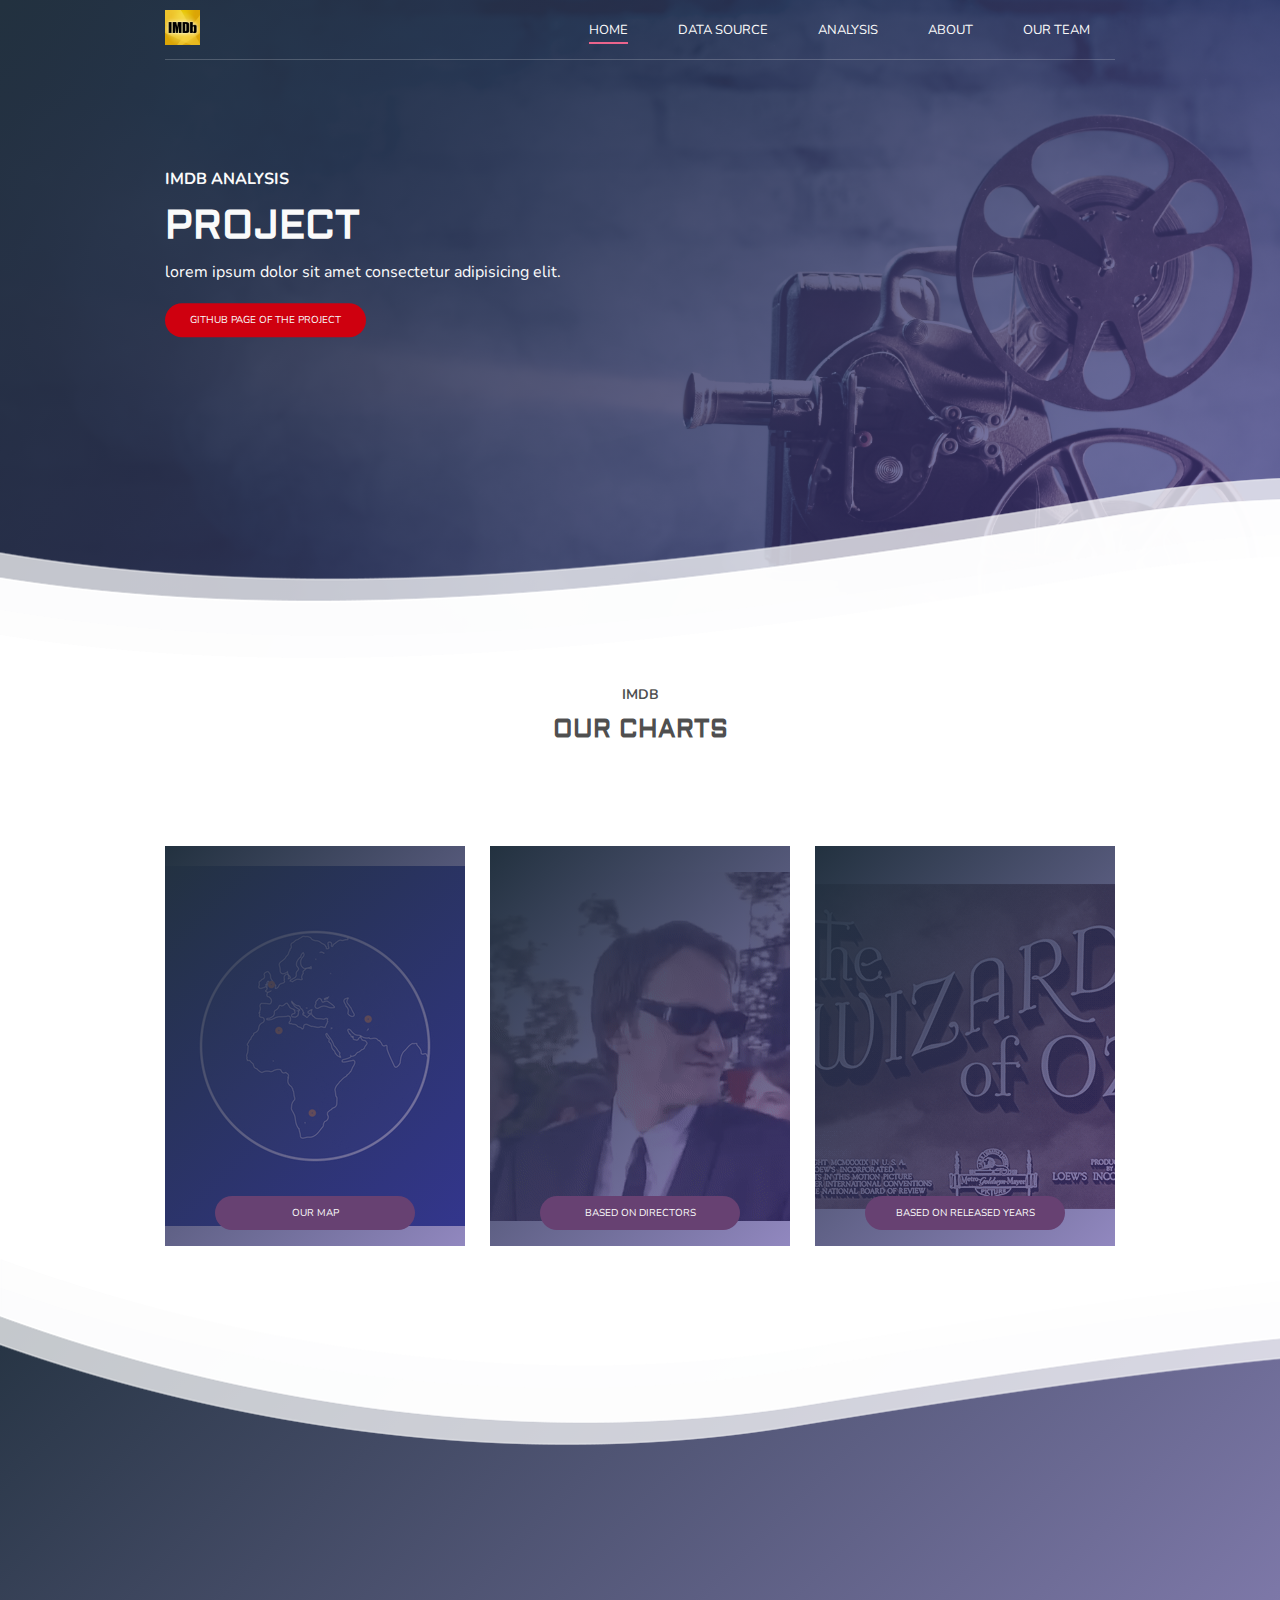
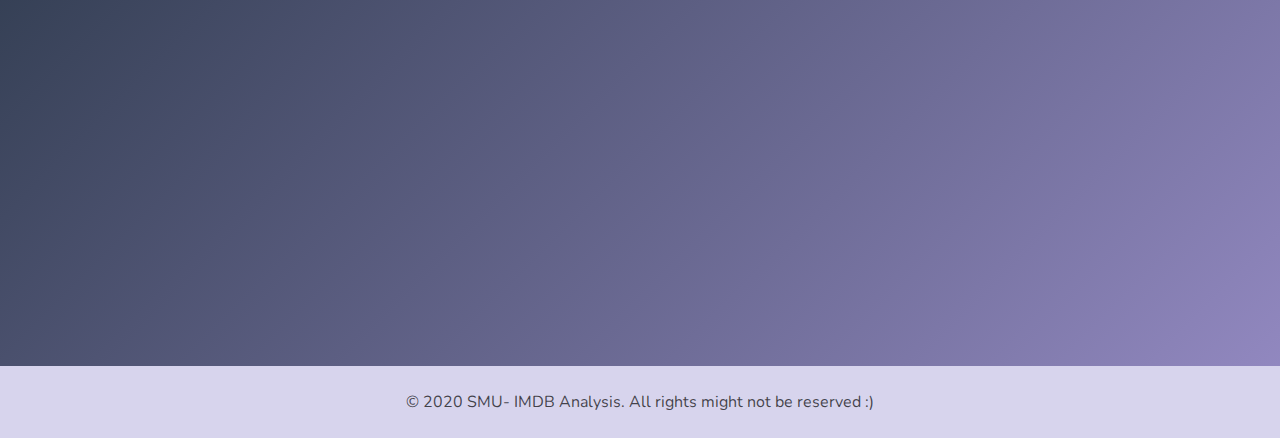
<file: website_imdb version/index.html>
<!doctype html>
<html lang="en">
<head>
    <meta charset="UTF-8">
    <meta name="viewport"
          content="width=device-width, user-scalable=no, initial-scale=1.0, maximum-scale=1.0, minimum-scale=1.0">
    <meta http-equiv="X-UA-Compatible" content="ie=edge">
    <title>Trust in Rating</title>
    
    <!--Google Fonts-->
    <link href="https://fonts.googleapis.com/css?family=Nunito&display=swap" rel="stylesheet">
    <link href="https://fonts.googleapis.com/css?family=Aldrich&display=swap" rel="stylesheet">
    
    <link rel="icon" type="image" href="https://www.pinclipart.com/picdir/middle/49-490298_v-png-tv-clipart-tv-icon-png-black.png">
    <!--Our own stylesheet-->
    <link rel="stylesheet" href="styles.css">
</head>
<body>

    <header>
        <div class="container">
            <nav>
                <div class="nav-brand">
                    <a href="https://www.imdb.com/" target="_blank">
                        <img src="./images/imdblogo.png" alt="">
                    </a>
                </div>
            
            
            
                <div class="menu-icons open">
                    <i class="icon ion-md-menu"></i>
                </div>

                <ul class="nav-list">
                    <div class="menu-icons close">
                        <i class="icon ion-md-close"></i>
                    </div>
                    <li class="nav-item">
                        <a href="#" class="nav-link current">Home</a>
                    </li>
                    <li class="nav-item">
                        <a href="https://www.kaggle.com/netflix-inc/netflix-prize-data" target="_blank" class="nav-link">Data Source</a>
                    </li>
                    <li class="nav-item">
                        <a href="#" class="nav-link">Analysis</a>
                    </li>
                    
                    <li class="nav-item">
                        <a href="#" class="nav-link">About</a>
                    </li>

                    <li class="nav-item">
                        <a href="team.html" class="nav-link">Our Team</a>
                    </li>
                </ul>
            </nav>
        </div>
    </header>

    <main>
        <section class="netflix">
            <div class="container">
                <div class="main-message">
                    <h3>IMDB Analysis</h3>
                    <h1>Project</h1>
                    <p>Lorem ipsum dolor sit amet consectetur adipisicing elit.</p>
                    <div class="cta">
                        <a href="https://github.com/gregobrien1613/Netflix-js.git" target="_blank" class="btn">Github Page of the Project</a>
                    </div>
                </div>
            </div>
    
        </section>

        <section class="chill">
            <div class="container">
                <div class="title-heading">
                    <h3>IMDB</h3>
                    <h1>OUR CHARTS</h1>
                    <p></p>
                </div>

                <div class="activities-grid">
                    <!--NO1-->
                    <div class="activities-grid-item html">
                        <a href="http://www.flatuicolorpicker.com/red-hex-color-model" target="_blank" class="btn1">Our Map</a>
                        
                    </div>
                    
                    <!--NO2-->
                    <div class="activities-grid-item python">
                        <a href="http://www.flatuicolorpicker.com/red-hex-color-model" target="_blank" class="btn1">Based on Directors</a>
                        
                    </div>

                    <!--NO3-->
                    <div class="activities-grid-item sql">
                        <a href="http://www.flatuicolorpicker.com/red-hex-color-model" target="_blank" class="btn1">Based on Released Years</a>
                        
                    </div>

                </div>
            </div>
        </section>

        <section class="testimonials">
            <div class="container">
                <div class="testimonial">
                    <div class="testimonial-text-box"></div>

                </div>

            </div>
            
        </section>

    </main>

    <footer>
        <p>&copy; 2020 SMU- IMDB Analysis. All rights might not be reserved :)</p>
    </footer>


    

    
    
    
    
    
    
    
    
    
    <script type="text/javascript" src="scripts.js"></script>
</body>
</html>
</file>
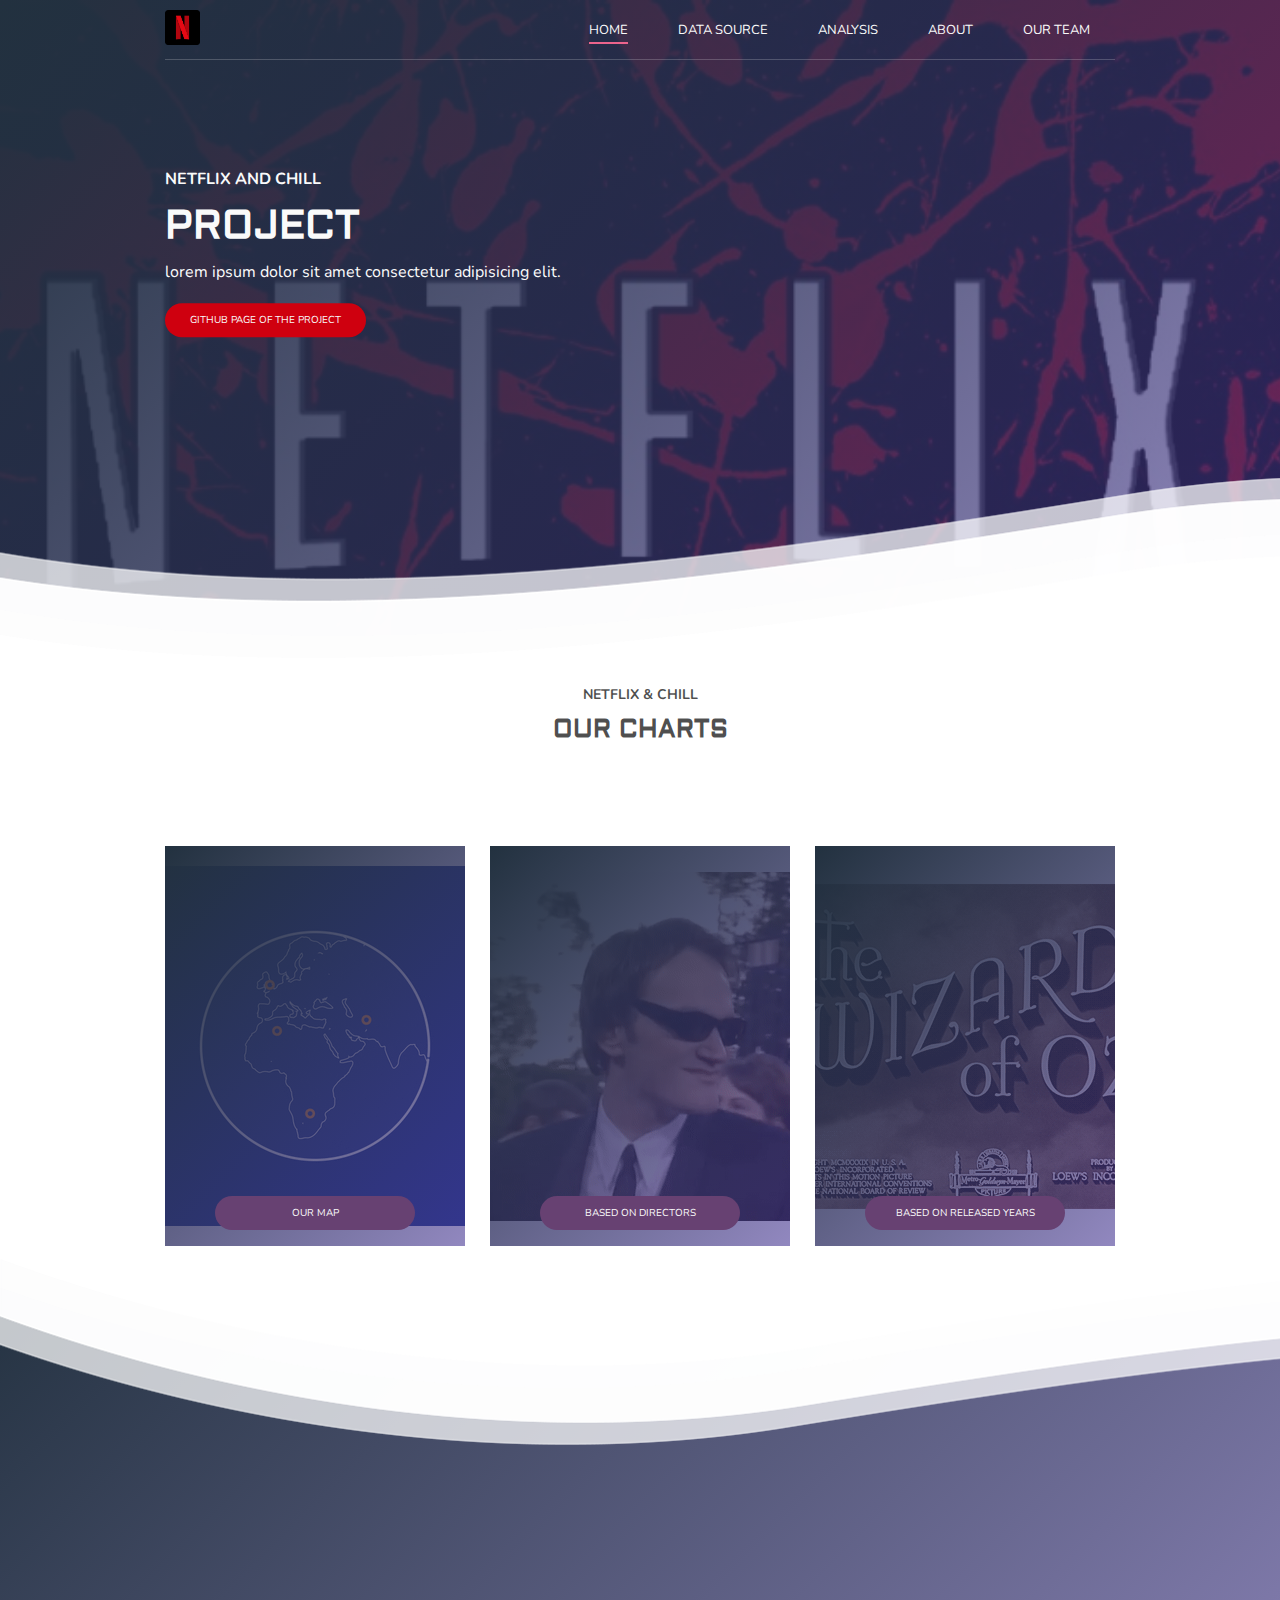
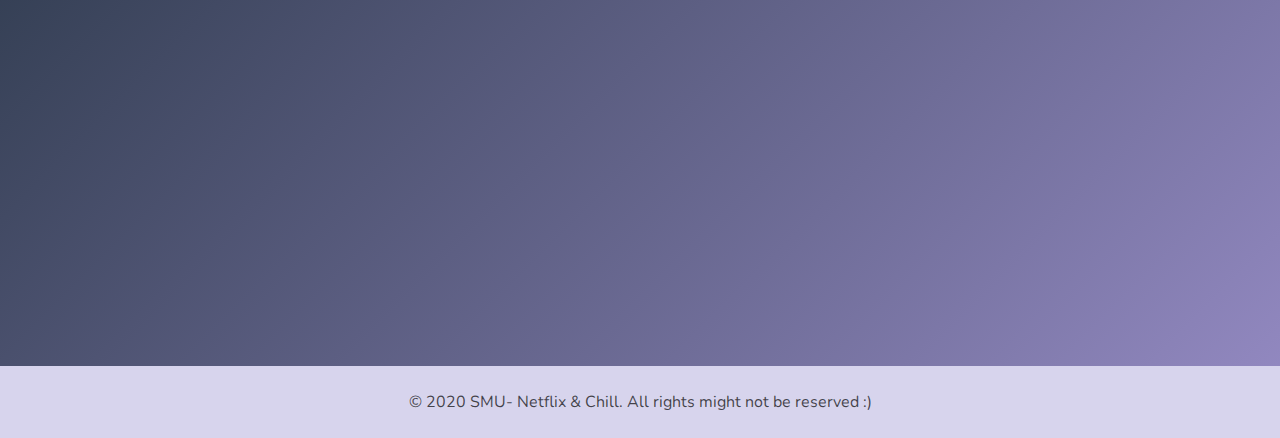
<file: website_n&c/index.html>
<!doctype html>
<html lang="en">
<head>
    <meta charset="UTF-8">
    <meta name="viewport"
          content="width=device-width, user-scalable=no, initial-scale=1.0, maximum-scale=1.0, minimum-scale=1.0">
    <meta http-equiv="X-UA-Compatible" content="ie=edge">
    <title>Netflix & Chill</title>
    
    <!--Google Fonts-->
    <link href="https://fonts.googleapis.com/css?family=Nunito&display=swap" rel="stylesheet">
    <link href="https://fonts.googleapis.com/css?family=Aldrich&display=swap" rel="stylesheet">
    
    <link rel="icon" type="image" href="https://www.pinclipart.com/picdir/middle/49-490298_v-png-tv-clipart-tv-icon-png-black.png">
    <!--Our own stylesheet-->
    <link rel="stylesheet" href="styles.css">
</head>
<body>

    <header>
        <div class="container">
            <nav>
                <div class="nav-brand">
                    <a href="https://www.netflix.com/" target="_blank">
                        <img src="./images/netflix-logo.png" alt="">
                    </a>
                </div>
            
            
            
                <div class="menu-icons open">
                    <i class="icon ion-md-menu"></i>
                </div>

                <ul class="nav-list">
                    <div class="menu-icons close">
                        <i class="icon ion-md-close"></i>
                    </div>
                    <li class="nav-item">
                        <a href="#" class="nav-link current">Home</a>
                    </li>
                    <li class="nav-item">
                        <a href="https://www.kaggle.com/netflix-inc/netflix-prize-data" target="_blank" class="nav-link">Data Source</a>
                    </li>
                    <li class="nav-item">
                        <a href="#" class="nav-link">Analysis</a>
                    </li>
                    
                    <li class="nav-item">
                        <a href="#" class="nav-link">About</a>
                    </li>

                    <li class="nav-item">
                        <a href="team.html" class="nav-link">Our Team</a>
                    </li>
                </ul>
            </nav>
        </div>
    </header>

    <main>
        <section class="netflix">
            <div class="container">
                <div class="main-message">
                    <h3>NETFLIX AND CHILL</h3>
                    <h1>Project</h1>
                    <p>Lorem ipsum dolor sit amet consectetur adipisicing elit.</p>
                    <div class="cta">
                        <a href="https://github.com/gregobrien1613/Netflix-js.git" target="_blank" class="btn">Github Page of the Project</a>
                    </div>
                </div>
            </div>
    
        </section>

        <section class="chill">
            <div class="container">
                <div class="title-heading">
                    <h3>NETFLIX & CHILL</h3>
                    <h1>OUR CHARTS</h1>
                    <p></p>
                </div>

                <div class="activities-grid">
                    <!--NO1-->
                    <div class="activities-grid-item html">
                        <a href="http://www.flatuicolorpicker.com/red-hex-color-model" target="_blank" class="btn1">Our Map</a>
                        
                    </div>
                    
                    <!--NO2-->
                    <div class="activities-grid-item python">
                        <a href="http://www.flatuicolorpicker.com/red-hex-color-model" target="_blank" class="btn1">Based on Directors</a>
                        
                    </div>

                    <!--NO3-->
                    <div class="activities-grid-item sql">
                        <a href="http://www.flatuicolorpicker.com/red-hex-color-model" target="_blank" class="btn1">Based on Released Years</a>
                        
                    </div>

                </div>
            </div>
        </section>

        <section class="testimonials">
            <div class="container">
                <div class="testimonial">
                    <div class="testimonial-text-box"></div>

                </div>

            </div>
            
        </section>

    </main>

    <footer>
        <p>&copy; 2020 SMU- Netflix & Chill. All rights might not be reserved :)</p>
    </footer>


    

    
    
    
    
    
    
    
    
    
    <script type="text/javascript" src="scripts.js"></script>
</body>
</html>
</file>
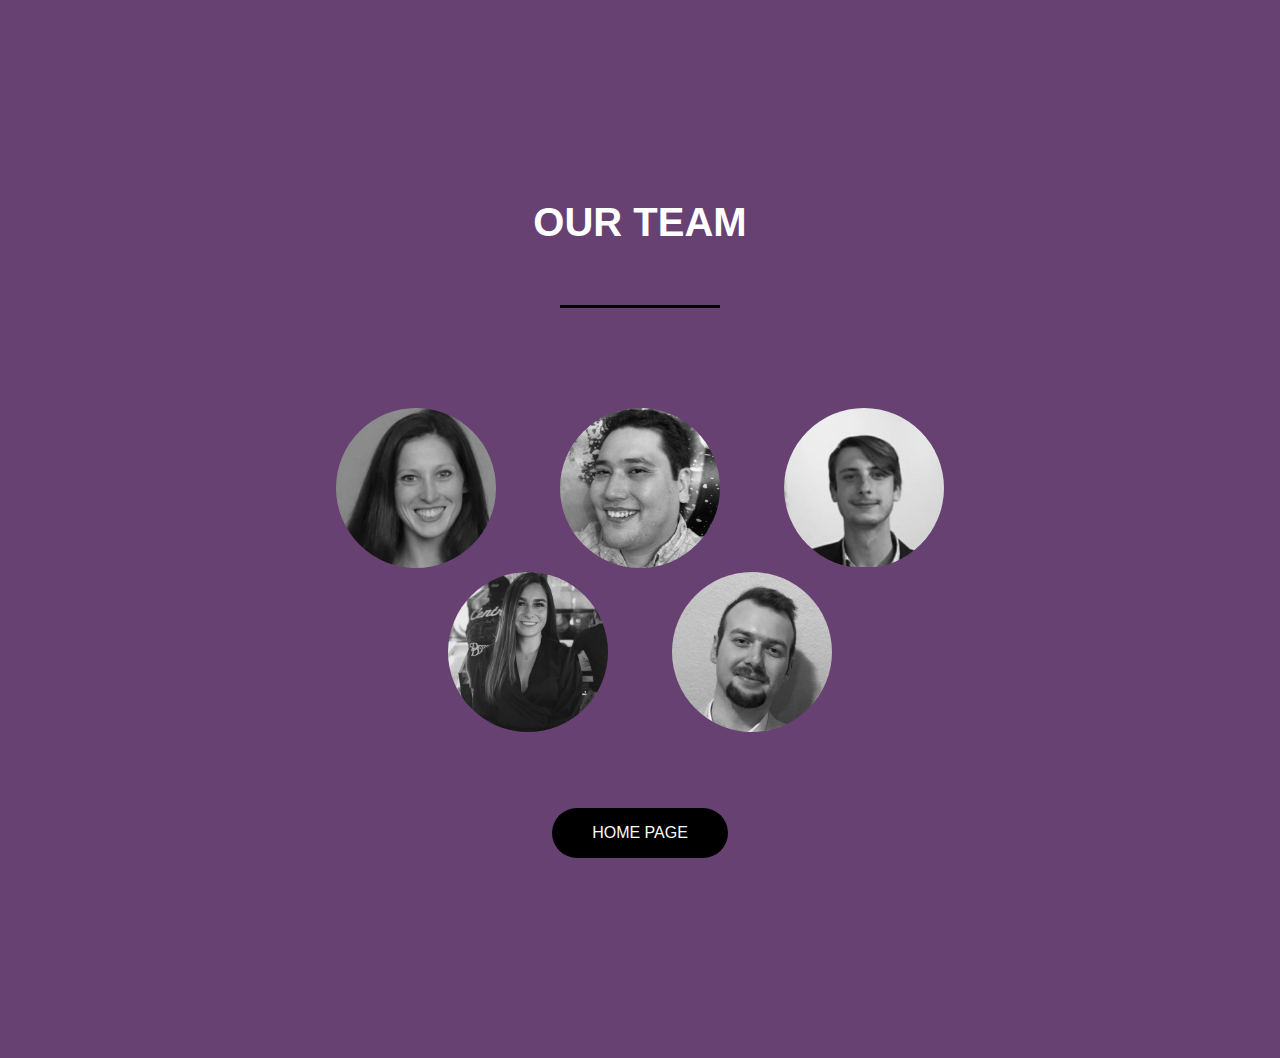
<file: website_imdb version/team.html>
<!DOCTYPE html>
<html lang="en">
<head>
    <meta charset="UTF-8">
    <meta name="viewport" content="width=device-width, initial-scale=1.0">
    <title>Our Team</title>
    <link rel="stylesheet" href="team.css">
    <link rel="icon" type="image" href="https://www.pinclipart.com/picdir/middle/49-490298_v-png-tv-clipart-tv-icon-png-black.png">
</head>
<body>
    
<div class="team-section">
    <h1>Our Team</h1>
    <span class="border"></span>

<div class="ps">
    <a href="#p1"><img src="team_images/stephanie_smith.PNG" alt=""></a>
    <a href="#p2"><img src="team_images/alex_ledger.PNG" alt=""></a>
    <a href="#p3"><img src="team_images/gregory_obrien.PNG" alt=""></a>
    <a href="#p4"><img src="team_images/monica_moussavi.PNG" alt=""></a>
    <a href="#p5"><img src="team_images/baris_yalcin.jfif" alt=""></a>
</div>

<div class="section" id="p1">
    <span class="name">Stephanie Smith</span>
    <span class="border"></span>
    
</div>

<div class="section" id="p2">
    <span class="name">Alex Ledger</span>
    <span class="border"></span>
    
</div>

<div class="section" id="p3">
    <span class="name">Gregory O'brian</span>
    <span class="border"></span>
    
</div>

<div class="section" id="p4">
    <span class="name">Monica Moussavi</span>
    <span class="border"></span>
    
</div>

<div class="section" id="p5">
    <span class="name">Baris Yalcin</span>
    <span class="border"></span>
    
</div>


<a style="text-decoration:none" href="index.html" class="btn">Home Page</a>





</body>
</html>
</file>
<file: website_imdb version/styles.css>
*,
*::before,
*::after {
    margin:0;
    padding:0;
    box-sizing: inherit;
}

html {
    font-family: 'Nunito', sans-serif;
    font-size: 10px;
    box-sizing: border-box;
}

a {
    text-decoration: none;
}

ul {
    list-style: none;
}

p {
    font-size: 1.6rem;
}

img {
    width: 100%;
    max-width: 100%;
    height: auto;
}

section {
    padding: 5rem 0;
}

/*body {
    background-color: cornflowerblue;
}*/

header {
    width: 100%;
    height: 5rem;
    position: absolute;
    top: 0;
    left: 0;
    z-index: 1;
}

.container {
    width: 100%;
    max-width: 98rem;
    margin: 0 auto;
    padding: 0 1.5rem;
}

nav {
    width: 100%;
    display: flex;
    align-items: center;
    justify-content: space-between;
    padding: 1rem 0;
    border-bottom: 1px solid rgba(255,255,255,.2);
}

.nav-brand {
    width: 2rem;
}

.menu-icons i {
    font-size: 3.5rem;
    color: #fafafa;
    cursor: pointer;
}

.close i {
    color: #cf000f;
}

.nav-list {
    width: 25rem;
    height: 100vh;
    background-color: #d7d4ed;
    position: fixed;
    top: 0;
    right: -26rem;
    display: flex;
    flex-direction: column;
    align-items: center;
    justify-content: center;
    z-index: 1500;
    transition: all 650ms ease-in-out;
}

.nav-list.active {
    right: 0;
}

.close {
    position: absolute;
    top: 1rem;
    left: 1.5rem;
}

.nav-item {
    margin: 1.5rem 0;
}

.nav-link {
    font-size: 1.6rem;
    text-transform: uppercase;
    color: rgba(0,0,0,.7);
}

.netflix {
    width: 100%;
    height: 80vh;
    background: linear-gradient(135deg, rgba(34, 49, 63, 1) 0%, rgba(72,56,149,0.6) 
100%), url("./images/camera.jpg") center no-repeat fixed;
    background-size: cover;
    position: relative;
}

.netflix::before {
    content: "";
    position: absolute;
    left: 0;
    bottom: -3px;
    width: 100%;
    height: 4.7rem;
    background: url("./images/wave-small.png") center no-repeat;
    background-size: cover;
}

.main-message {
    width: 100%;
    max-width: 50rem;
    color: #fafafa;
    text-transform: uppercase;
    transform: translateY(20%);
}

.main-message h3 {
    font-size: 1.6rem;
}

.main-message h1 {
    font-size: 4rem;
    font-family: 'Aldrich', sans-serif;
    margin: 1rem 0;
}

.main-message p {
    text-transform: lowercase;
}

.btn {
    background-color: #cf000f;
    border-radius: 2rem;
    color: #fafafa;
    display: inline-block;
    margin-top: 2rem;
    padding: 1rem 2.5rem;
    text-transform: uppercase;
    transition: background-color 650ms;
}

.btn:hover {
    background-color: #674172;
}

.btn1 {
    background-color: #674172;
    border-radius: 2rem;
    color: #fafafa;
    display: inline-block;
    margin-top: 30rem;
    padding: 1rem 2.5rem;
    text-transform: uppercase;
    transition: background-color 650ms;
    text-align: center;
    text-transform: uppercase;
    text-shadow: azure;
}

.btn1:hover {
    background-color: #cf000f;
}

/*second page*/

.chill {
    padding: 0;
}

.title-heading {
    text-align: center;
    text-transform: uppercase;
    margin-bottom: 10rem;
    color: rgba(0,0,0,.7);
}

.title-heading h3 {
    font-size: 1.4rem;
    margin: 1rem 0 1rem;
}

.title-heading h1 {
    font-family: 'Aldrich', sans-serif;
    font-size: 2rem;
    margin: 1rem 0 1rem;
}

.title-heading p {
    text-transform: lowercase;
}

.activities-grid {
    display: grid;
    grid-template-columns: repeat(auto-fit, minmax(25rem, 1fr));
    grid-gap: 2.5rem;
}

.activities-grid-item {
    height: 40rem;
    padding: 5rem;
    color: #fafafa;
    position: relative;
    display: flex;
    flex-direction: column;
    justify-content: left;
    cursor: pointer;
    z-index: 1;
}

.activities-grid-item::before {
    content: "";
    position: absolute;
    top: 0;
    left: 0;
    width: 100%;
    height: 100%;
    background-image: linear-gradient(135deg, rgba(34, 49, 63, 1) 0%, rgba(72,56,149,0.6) 
    100%);
    z-index: -1;
}

.html {
    background: url("./images/map2.gif") center no-repeat;
}

.python {
    background: url("./images/tarantino2.gif") center no-repeat;
}

.sql {
    background: url("./images/oz.gif") center no-repeat;
}




.activities-grid-item i {
    font-size: 4rem;
    color: #eb648c;
}

.activities-grid-item h1 {
    font-family: 'Aldrich', sans-serif;
    font-size: 1.7rem;
    text-transform: uppercase;
    margin-bottom: auto;
}

/*buradan*/

.testimonials {
    width: 100%;
    height: 80vh;
    background: linear-gradient(135deg, rgba(34, 49, 63, 1) 0%, rgba(72,56,149,0.6) 
100%), url("./images/movies2.jpg") center no-repeat fixed;
    background-size: cover;
    position: relative;
}

.testimonials::before {
    content: "";
    position: absolute;
    top: -3px;
    left: 0;
    width: 100%;
    height: 9.4rem;
    background: url("./images/wave-medium-reversed.png") center no-repeat;
    background-size: cover;
}

.testimonial {
    width: 100%;
    color: #fafafa;
    position: absolute;
    top: 55%;
    left: 50%;
    transform: translate(-50%, -50%);
    text-align: center;
}

/*.testimonial-text-box {
    padding: 0 1.5rem;
    margin-bottom: 2rem;
    position: relative;
}

.testimonial-text-box i {
    position: relative;
    top: -8rem;
    left: 50%;
    transform: translateX(-50%);
    font-size: 8rem;
    color: #eb648c;
    opacity: .5;
    z-index: -1;
}

.testimonial-customer img {
    display: flex;
    width: 10rem;
    height: 10rem;
    border-radius: 100%;
    border: 3px solid #eb648c;
}

.testimonial-customer2 img {
    display: center;
    width: 20rem;
    height: 20rem;
    border-radius: 100%;
    border: 3px solid #eb648c;
}*/


/*buraya kadar*/

.adventure-grid {
    display: grid;
    grid-template-columns: repeat(auto-fit, minmax(25rem, 1fr));
    grid-gap: 2.5rem;
    margin-bottom: 2rem;
}

.adventure-grid-item p {
    color: rgba(0,0,0,.7);
}

footer {
    padding: 2.5rem 0;
    background-color: #d7d4ed;
    text-align: center;
    color: rgba(0,0,0,.7);
}

@media screen and (min-width: 350px) {
    .main-message{
        transform: translateY(40%);
    }
}

@media screen and (min-width: 350px) {
    .netflix::before{
        height: 9.4rem;
        background: url(./images/wave-medium.png);
        background-size: cover;
    }
    .testimonials::before{
        height: 9.4rem;
        background: url(./images/wave-medium-reversed.png);
        background-size: cover;
    }
}

@media screen and (min-width: 700px) {
    header{
        height: 8rem;
    }

    .nav-brand {
        width: 3.5rem;
    }

    .nav-list {
        width: initial;
        height: initial;
        background-color: transparent;
        position: initial;
        top: initial;
        right: initial;
        display: flex;
        flex-direction: row;
        transition: initial;
    }

    .menu-icons {
        display: none;
    }

    .nav-item {
        margin: 0 2.5rem;
    }

    .nav-link,
    .current {
        color: #fafafa;
        position: relative;
        font-size: 1.3rem;
    }

    .nav-link::before,
    .current::before {
        content: "";
        position: absolute;
        left: 0;
        bottom: -.5rem;
        background-color: #eb648c;
        width: 100%;
        height: 2px;
        transform: scaleX(0);
        transform-origin: left;
        transition: transform 650ms;
    }

    .current::before{
        transform: scaleX(1);
    }

    .nav-link:hover::before {
        transform: scaleX(1);
    }

    .netflix {
        height: 60vh;
    }

    .main-message {
        transform: translateY(70%);
    }

    .title-heading h1 {
        font-size: 2.5rem;
    }
}

@media screen and (min-width: 950px) {
    .netflix::before{
        height: 22.7rem;
        background: url(./images/wave-large.png);
        background-size: cover;
    }
    .testimonials::before{
        height: 22.7rem;
        background: url(./images/wave-large-reversed.png);
        background-size: cover;
    }
}

@media screen and (min-width: 1200px) {
    .netflix {
        height: 75vh;
    }
}
</file>
<file: website_n&c/styles.css>
*,
*::before,
*::after {
    margin:0;
    padding:0;
    box-sizing: inherit;
}

html {
    font-family: 'Nunito', sans-serif;
    font-size: 10px;
    box-sizing: border-box;
}

a {
    text-decoration: none;
}

ul {
    list-style: none;
}

p {
    font-size: 1.6rem;
}

img {
    width: 100%;
    max-width: 100%;
    height: auto;
}

section {
    padding: 5rem 0;
}

/*body {
    background-color: cornflowerblue;
}*/

header {
    width: 100%;
    height: 5rem;
    position: absolute;
    top: 0;
    left: 0;
    z-index: 1;
}

.container {
    width: 100%;
    max-width: 98rem;
    margin: 0 auto;
    padding: 0 1.5rem;
}

nav {
    width: 100%;
    display: flex;
    align-items: center;
    justify-content: space-between;
    padding: 1rem 0;
    border-bottom: 1px solid rgba(255,255,255,.2);
}

.nav-brand {
    width: 2rem;
}

.menu-icons i {
    font-size: 3.5rem;
    color: #fafafa;
    cursor: pointer;
}

.close i {
    color: #cf000f;
}

.nav-list {
    width: 25rem;
    height: 100vh;
    background-color: #d7d4ed;
    position: fixed;
    top: 0;
    right: -26rem;
    display: flex;
    flex-direction: column;
    align-items: center;
    justify-content: center;
    z-index: 1500;
    transition: all 650ms ease-in-out;
}

.nav-list.active {
    right: 0;
}

.close {
    position: absolute;
    top: 1rem;
    left: 1.5rem;
}

.nav-item {
    margin: 1.5rem 0;
}

.nav-link {
    font-size: 1.6rem;
    text-transform: uppercase;
    color: rgba(0,0,0,.7);
}

.netflix {
    width: 100%;
    height: 80vh;
    background: linear-gradient(135deg, rgba(34, 49, 63, 1) 0%, rgba(72,56,149,0.6) 
100%), url("./images/crsh2.jpg") center no-repeat fixed;
    background-size: cover;
    position: relative;
}

.netflix::before {
    content: "";
    position: absolute;
    left: 0;
    bottom: -3px;
    width: 100%;
    height: 4.7rem;
    background: url("./images/wave-small.png") center no-repeat;
    background-size: cover;
}

.main-message {
    width: 100%;
    max-width: 50rem;
    color: #fafafa;
    text-transform: uppercase;
    transform: translateY(20%);
}

.main-message h3 {
    font-size: 1.6rem;
}

.main-message h1 {
    font-size: 4rem;
    font-family: 'Aldrich', sans-serif;
    margin: 1rem 0;
}

.main-message p {
    text-transform: lowercase;
}

.btn {
    background-color: #cf000f;
    border-radius: 2rem;
    color: #fafafa;
    display: inline-block;
    margin-top: 2rem;
    padding: 1rem 2.5rem;
    text-transform: uppercase;
    transition: background-color 650ms;
}

.btn:hover {
    background-color: #674172;
}

.btn1 {
    background-color: #674172;
    border-radius: 2rem;
    color: #fafafa;
    display: inline-block;
    margin-top: 30rem;
    padding: 1rem 2.5rem;
    text-transform: uppercase;
    transition: background-color 650ms;
    text-align: center;
    text-transform: uppercase;
    text-shadow: azure;
}

.btn1:hover {
    background-color: #cf000f;
}

/*second page*/

.chill {
    padding: 0;
}

.title-heading {
    text-align: center;
    text-transform: uppercase;
    margin-bottom: 10rem;
    color: rgba(0,0,0,.7);
}

.title-heading h3 {
    font-size: 1.4rem;
    margin: 1rem 0 1rem;
}

.title-heading h1 {
    font-family: 'Aldrich', sans-serif;
    font-size: 2rem;
    margin: 1rem 0 1rem;
}

.title-heading p {
    text-transform: lowercase;
}

.activities-grid {
    display: grid;
    grid-template-columns: repeat(auto-fit, minmax(25rem, 1fr));
    grid-gap: 2.5rem;
}

.activities-grid-item {
    height: 40rem;
    padding: 5rem;
    color: #fafafa;
    position: relative;
    display: flex;
    flex-direction: column;
    justify-content: left;
    cursor: pointer;
    z-index: 1;
}

.activities-grid-item::before {
    content: "";
    position: absolute;
    top: 0;
    left: 0;
    width: 100%;
    height: 100%;
    background-image: linear-gradient(135deg, rgba(34, 49, 63, 1) 0%, rgba(72,56,149,0.6) 
    100%);
    z-index: -1;
}

.html {
    background: url("./images/map2.gif") center no-repeat;
}

.python {
    background: url("./images/tarantino2.gif") center no-repeat;
}

.sql {
    background: url("./images/oz.gif") center no-repeat;
}




.activities-grid-item i {
    font-size: 4rem;
    color: #eb648c;
}

.activities-grid-item h1 {
    font-family: 'Aldrich', sans-serif;
    font-size: 1.7rem;
    text-transform: uppercase;
    margin-bottom: auto;
}

/*buradan*/

.testimonials {
    width: 100%;
    height: 80vh;
    background: linear-gradient(135deg, rgba(34, 49, 63, 1) 0%, rgba(72,56,149,0.6) 
100%), url("./images/netflix-under-cover.jfif") center no-repeat fixed;
    background-size: cover;
    position: relative;
}

.testimonials::before {
    content: "";
    position: absolute;
    top: -3px;
    left: 0;
    width: 100%;
    height: 9.4rem;
    background: url("./images/wave-medium-reversed.png") center no-repeat;
    background-size: cover;
}

.testimonial {
    width: 100%;
    color: #fafafa;
    position: absolute;
    top: 55%;
    left: 50%;
    transform: translate(-50%, -50%);
    text-align: center;
}

/*.testimonial-text-box {
    padding: 0 1.5rem;
    margin-bottom: 2rem;
    position: relative;
}

.testimonial-text-box i {
    position: relative;
    top: -8rem;
    left: 50%;
    transform: translateX(-50%);
    font-size: 8rem;
    color: #eb648c;
    opacity: .5;
    z-index: -1;
}

.testimonial-customer img {
    display: flex;
    width: 10rem;
    height: 10rem;
    border-radius: 100%;
    border: 3px solid #eb648c;
}

.testimonial-customer2 img {
    display: center;
    width: 20rem;
    height: 20rem;
    border-radius: 100%;
    border: 3px solid #eb648c;
}*/


/*buraya kadar*/

.adventure-grid {
    display: grid;
    grid-template-columns: repeat(auto-fit, minmax(25rem, 1fr));
    grid-gap: 2.5rem;
    margin-bottom: 2rem;
}

.adventure-grid-item p {
    color: rgba(0,0,0,.7);
}

footer {
    padding: 2.5rem 0;
    background-color: #d7d4ed;
    text-align: center;
    color: rgba(0,0,0,.7);
}

@media screen and (min-width: 350px) {
    .main-message{
        transform: translateY(40%);
    }
}

@media screen and (min-width: 350px) {
    .netflix::before{
        height: 9.4rem;
        background: url(./images/wave-medium.png);
        background-size: cover;
    }
    .testimonials::before{
        height: 9.4rem;
        background: url(./images/wave-medium-reversed.png);
        background-size: cover;
    }
}

@media screen and (min-width: 700px) {
    header{
        height: 8rem;
    }

    .nav-brand {
        width: 3.5rem;
    }

    .nav-list {
        width: initial;
        height: initial;
        background-color: transparent;
        position: initial;
        top: initial;
        right: initial;
        display: flex;
        flex-direction: row;
        transition: initial;
    }

    .menu-icons {
        display: none;
    }

    .nav-item {
        margin: 0 2.5rem;
    }

    .nav-link,
    .current {
        color: #fafafa;
        position: relative;
        font-size: 1.3rem;
    }

    .nav-link::before,
    .current::before {
        content: "";
        position: absolute;
        left: 0;
        bottom: -.5rem;
        background-color: #eb648c;
        width: 100%;
        height: 2px;
        transform: scaleX(0);
        transform-origin: left;
        transition: transform 650ms;
    }

    .current::before{
        transform: scaleX(1);
    }

    .nav-link:hover::before {
        transform: scaleX(1);
    }

    .netflix {
        height: 60vh;
    }

    .main-message {
        transform: translateY(70%);
    }

    .title-heading h1 {
        font-size: 2.5rem;
    }
}

@media screen and (min-width: 950px) {
    .netflix::before{
        height: 22.7rem;
        background: url(./images/wave-large.png);
        background-size: cover;
    }
    .testimonials::before{
        height: 22.7rem;
        background: url(./images/wave-large-reversed.png);
        background-size: cover;
    }
}

@media screen and (min-width: 1200px) {
    .netflix {
        height: 75vh;
    }
}
</file>
<file: website_imdb version/team.css>
*{
    margin: 0;
    padding: 0;
    font-family: sans-serif;
}

.team-section {
    overflow: hidden;
    text-align: center;
    background: #674172;
    padding: 200px;
}

.team-section h1 {
    text-transform: uppercase;
    margin-bottom: 60px;
    color: white;
    font-size: 40px;
}

.border {
    display: block;
    margin: auto;
    width: 160px;
    height: 3px;
    background: black;
    margin-bottom: 100px;

}

.ps {
    margin-bottom: 40px;
}

.ps a {
    display: inline-block;
    margin: 0 30px;
    width: 160px;
    height: 160px;
    overflow: hidden;
    border-radius: 50%;
}

.ps a img {
    width: 100%;
    filter: grayscale(100%);
    transition: 0.4s all ease;
}

.ps a:hover > img {
    filter: none;
}

.section {
    width: 600px;
    margin: auto;
    font-size: 20px;
    color: white;
    text-align: justify;
    height: 0;
    overflow: hidden;
}

:target {
    height: auto;
}

.name {
    display: block;
    margin-bottom: 30px;
    text-align: center;
    text-transform: uppercase;
    font-size: 22px;
}

.btn {
    background-color: black;
    border-radius: 2rem;
    color: #fafafa;
    display: inline-block;
    margin-top: 2rem;
    padding: 1rem 2.5rem;
    text-transform: uppercase;
    transition: background-color 650ms;
}

.btn:hover {
    background-color: #674172;
}
</file>
